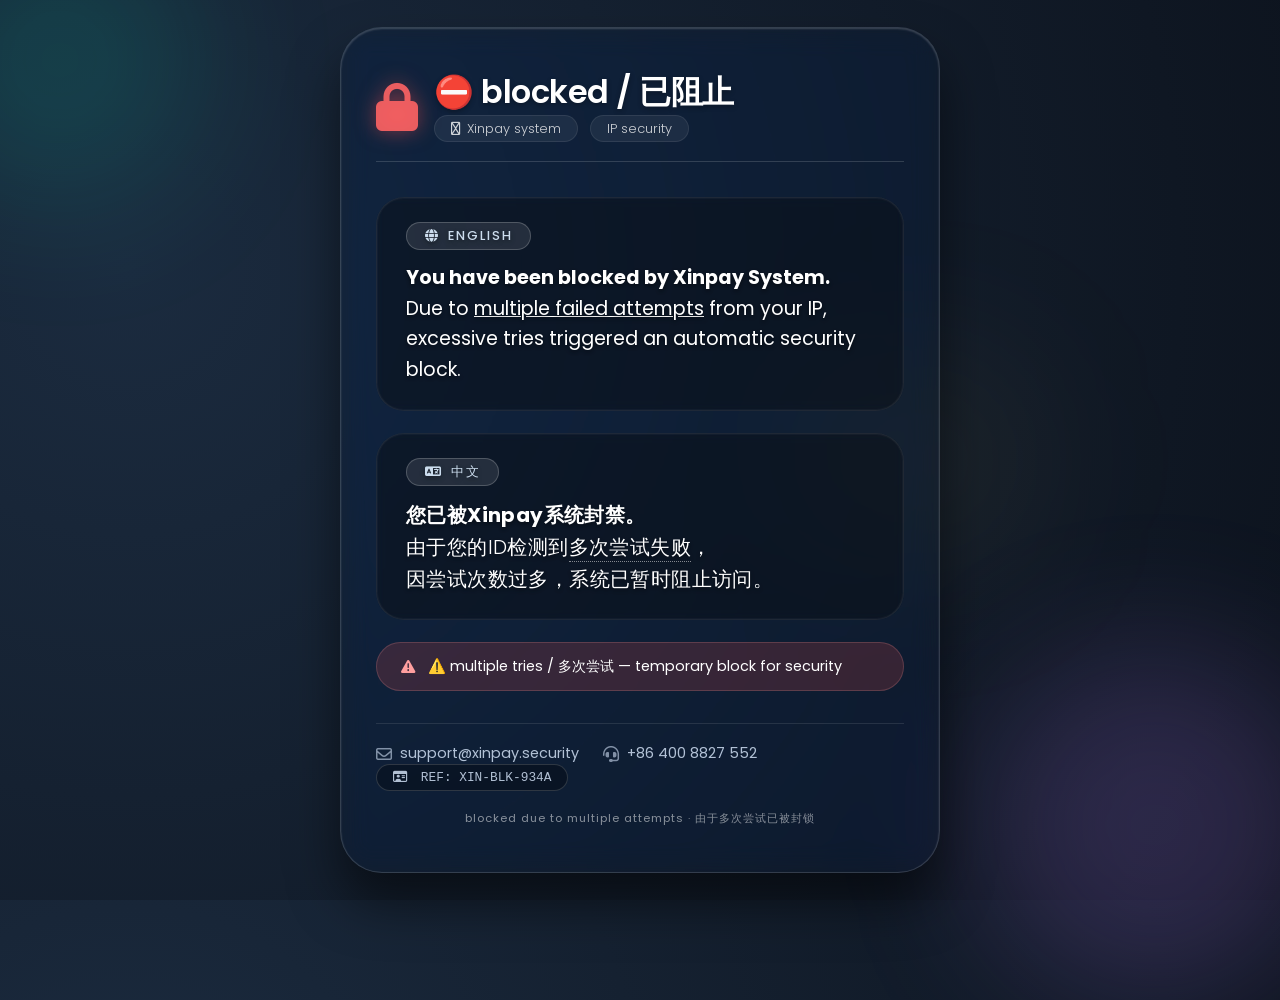
<file: index2.html>
<!DOCTYPE html>
<html lang="en">
<head>
  <meta charset="UTF-8">
  <meta name="viewport" content="width=device-width, initial-scale=1.0">
  <title>Xinpay · 访问被阻止</title>
  <!-- Font Awesome for clean icons -->
  <link rel="stylesheet" href="https://cdnjs.cloudflare.com/ajax/libs/font-awesome/6.0.0-beta3/css/all.min.css">
  <!-- Google Font: Poppins for modern look -->
  <link href="https://fonts.googleapis.com/css2?family=Poppins:wght@300;400;500;600;700&display=swap" rel="stylesheet">
  <style>
    * {
      margin: 0;
      padding: 0;
      box-sizing: border-box;
    }

    body {
      font-family: 'Poppins', sans-serif;
      min-height: 100vh;
      background: radial-gradient(circle at 10% 30%, #1b2b3f, #0c121c);
      display: flex;
      align-items: center;
      justify-content: center;
      padding: 1.5rem;
      position: relative;
      overflow-x: hidden;
    }

    /* floating glass orbs for liquid质感 */
    .orb {
      position: absolute;
      width: 280px;
      height: 280px;
      border-radius: 50%;
      background: rgba(110, 190, 255, 0.15);
      filter: blur(70px);
      z-index: 0;
    }
    .orb-1 {
      top: -80px;
      left: -80px;
      background: rgba(0, 255, 200, 0.12);
    }
    .orb-2 {
      bottom: -100px;
      right: -50px;
      background: rgba(180, 130, 255, 0.18);
      width: 350px;
      height: 350px;
    }
    .orb-3 {
      top: 40%;
      right: 20%;
      width: 200px;
      height: 200px;
      background: rgba(255, 215, 100, 0.08);
      filter: blur(90px);
    }

    /* main glass container */
    .glass-card {
      position: relative;
      z-index: 10;
      max-width: 600px;
      width: 100%;
      background: rgba(20, 30, 45, 0.35);
      backdrop-filter: blur(14px) saturate(180%);
      -webkit-backdrop-filter: blur(14px) saturate(180%);
      border-radius: 42px;
      padding: 2.8rem 2.2rem;
      border: 1px solid rgba(255, 255, 255, 0.15);
      box-shadow: 0 30px 50px rgba(0, 0, 0, 0.5),
                  inset 0 1px 2px rgba(255, 255, 255, 0.2);
      color: #fff;
      transition: transform 0.25s ease;
    }

    .glass-card:hover {
      transform: scale(1.01);
      box-shadow: 0 40px 60px rgba(0, 0, 0, 0.6);
    }

    /* header with icon and title */
    .header {
      display: flex;
      align-items: center;
      gap: 1rem;
      margin-bottom: 2.2rem;
      border-bottom: 1px solid rgba(255, 255, 255, 0.15);
      padding-bottom: 1.2rem;
    }

    .lock-icon {
      font-size: 3rem;
      color: rgba(255, 100, 100, 0.9);
      filter: drop-shadow(0 0 10px rgba(255, 80, 80, 0.5));
    }

    .title-section h1 {
      font-weight: 600;
      font-size: 2rem;
      line-height: 1.2;
      letter-spacing: -0.5px;
      text-shadow: 0 2px 5px rgba(0,0,0,0.3);
    }

    .title-section .sub {
      font-weight: 300;
      font-size: 1rem;
      opacity: 0.8;
      display: flex;
      gap: 0.75rem;
      margin-top: 4px;
    }

    .title-section .sub span {
      background: rgba(255,255,255,0.08);
      padding: 0.2rem 1rem;
      border-radius: 40px;
      border: 1px solid rgba(255,255,255,0.1);
      font-size: 0.8rem;
    }

    /* message blocks */
    .message-block {
      background: rgba(0, 0, 0, 0.25);
      border-radius: 28px;
      padding: 1.5rem 1.8rem;
      margin-bottom: 1.4rem;
      border: 1px solid rgba(255, 255, 255, 0.08);
      backdrop-filter: blur(4px);
      box-shadow: inset 0 0 0 1px rgba(255,255,255,0.03);
    }

    .lang-label {
      display: inline-block;
      font-size: 0.8rem;
      font-weight: 500;
      text-transform: uppercase;
      letter-spacing: 2px;
      background: rgba(255,255,255,0.1);
      padding: 0.25rem 1.1rem;
      border-radius: 40px;
      margin-bottom: 0.8rem;
      border: 1px solid rgba(255,255,255,0.2);
      color: #ccddee;
    }

    .message-text {
      font-size: 1.2rem;
      font-weight: 400;
      line-height: 1.6;
      text-shadow: 0 2px 4px rgba(0,0,0,0.5);
    }

    .chinese .message-text {
      font-size: 1.25rem;
      font-weight: 350;
      letter-spacing: 0.02em;
    }

    /* additional footer info */
    .footer-info {
      display: flex;
      flex-wrap: wrap;
      justify-content: space-between;
      align-items: center;
      margin-top: 2rem;
      padding-top: 1.2rem;
      border-top: 1px solid rgba(255,255,255,0.1);
      font-size: 0.9rem;
      color: rgba(220, 235, 255, 0.8);
    }

    .support {
      display: flex;
      gap: 1.5rem;
    }

    .support-item {
      display: flex;
      align-items: center;
      gap: 0.5rem;
    }

    .support-item i {
      font-size: 1rem;
      opacity: 0.7;
    }

    .ref-id {
      font-family: monospace;
      background: rgba(0,0,0,0.3);
      padding: 0.3rem 1rem;
      border-radius: 40px;
      border: 1px solid rgba(255,255,240,0.15);
      font-size: 0.8rem;
    }

    /* tiny additional note for multiple tries */
    .hint {
      display: flex;
      align-items: center;
      gap: 0.8rem;
      margin-top: 0.8rem;
      font-size: 0.9rem;
      background: rgba(220, 70, 70, 0.2);
      padding: 0.8rem 1.5rem;
      border-radius: 60px;
      border: 1px solid rgba(255, 160, 160, 0.2);
    }

    .hint i {
      color: #ff9f9f;
    }

    /* responsive */
    @media (max-width: 480px) {
      .glass-card {
        padding: 2rem 1.2rem;
      }
      .title-section h1 {
        font-size: 1.7rem;
      }
      .message-text {
        font-size: 1rem;
      }
      .chinese .message-text {
        font-size: 1.1rem;
      }
      .footer-info {
        flex-direction: column;
        align-items: flex-start;
        gap: 0.8rem;
      }
    }

    /* subtle glow on text */
    p, h1, .lang-label {
      text-shadow: 0 2px 5px rgba(0,0,0,0.4);
    }
  </style>
</head>
<body>
  <!-- background liquid orbs -->
  <div class="orb orb-1"></div>
  <div class="orb orb-2"></div>
  <div class="orb orb-3"></div>

  <div class="glass-card">
    <!-- header with lock and xinpay -->
    <div class="header">
      <i class="fas fa-lock lock-icon"></i>
      <div class="title-section">
        <h1>⛔ blocked / 已阻止</h1>
        <div class="sub">
          <span><i class="far fa-shield" style="margin-right: 6px;"></i>Xinpay system</span>
          <span>IP security</span>
        </div>
      </div>
    </div>

    <!-- ENGLISH message block -->
    <div class="message-block english">
      <div class="lang-label">
        <i class="fas fa-globe" style="margin-right: 8px;"></i>ENGLISH
      </div>
      <div class="message-text">
        <strong>You have been blocked by Xinpay System.</strong><br>
        Due to <u>multiple failed attempts</u> from your IP,<br>
        excessive tries triggered an automatic security block.
      </div>
    </div>

    <!-- CHINESE message block -->
    <div class="message-block chinese">
      <div class="lang-label">
        <i class="fas fa-language" style="margin-right: 8px;"></i>中文
      </div>
      <div class="message-text">
        <strong>您已被Xinpay系统封禁。</strong><br>
        由于您的ID检测到<span style="border-bottom: 1px dotted rgba(255,255,255,0.5);">多次尝试失败</span>，<br>
        因尝试次数过多，系统已暂时阻止访问。
      </div>
    </div>

    <!-- extra hint about multiple tries (both languages) -->
    <div class="hint">
      <i class="fas fa-exclamation-triangle"></i>
      <span>⚠️ multiple tries / 多次尝试 — temporary block for security</span>
    </div>

    <!-- footer with support and ref -->
    <div class="footer-info">
      <div class="support">
        <div class="support-item">
          <i class="far fa-envelope"></i>
          <span>support@xinpay.security</span>
        </div>
        <div class="support-item">
          <i class="fas fa-headset"></i>
          <span>+86 400 8827 552</span>
        </div>
      </div>
      <div class="ref-id">
        <i class="far fa-id-card" style="margin-right: 6px;"></i> REF: XIN‑BLK‑934A
      </div>
    </div>

    <!-- tiny footnote in both languages (liquid subtle) -->
    <div style="margin-top: 1.2rem; font-size: 0.7rem; text-align: center; opacity: 0.5; letter-spacing: 1px;">
      <span>blocked due to multiple attempts · 由于多次尝试已被封锁</span>
    </div>
  </div>
</body>
</html>
</file>
